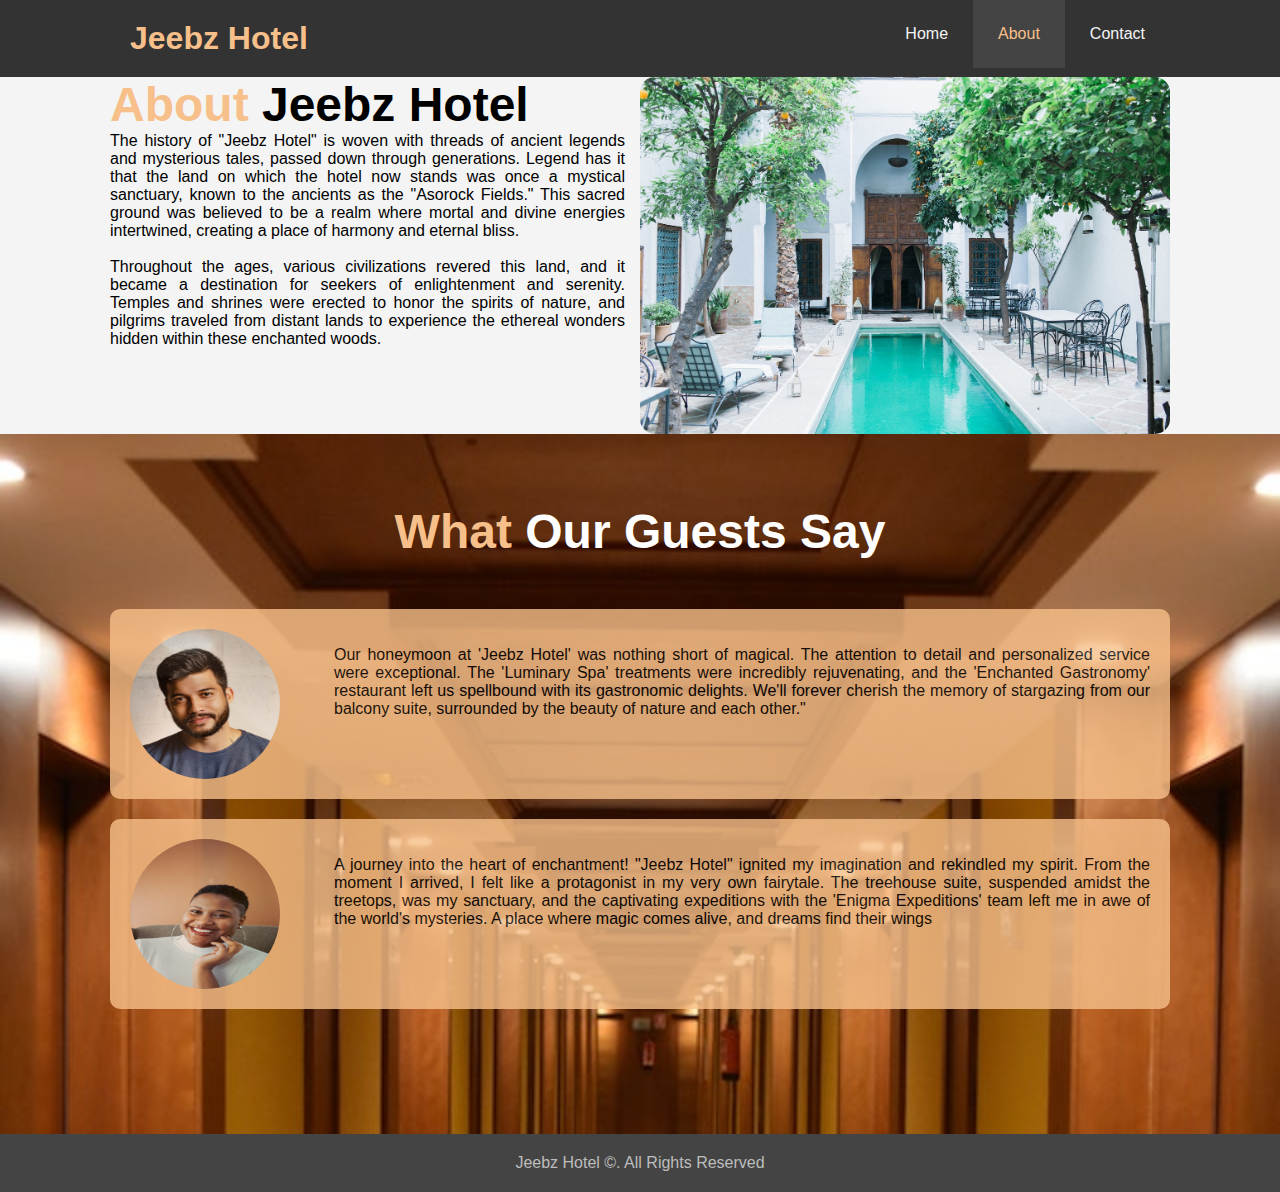
<file: about.html>
<!DOCTYPE html>
<html lang="en">
  <head>
    <meta charset="UTF-8" />
    <meta name="viewport" content="width=device-width, initial-scale=1.0" />
    <meta http-equiv="X-UA-Compatible" content="IE=7" />
    <meta
      name="description"
      content="Hotel BT is the most rated hotel in town with 4.5 star rating"
    />
    <meta
      name="keywords"
      content="Hospitality, Hotel, Inn, Bar, Restaurant, Pool, City, Games"
    />
    <title>About</title>
    <link rel="stylesheet" href="style.css" />
    <link
    rel="stylesheet"
    media="only screen and (max-width: 879px)"
    href="mobile.css"
  />
  </head>
  <body>
    <header>
      <nav>
        <div class="container">
        <h1><a href="#" class="logo">Jeebz Hotel</a></h1>
        <ul>
          <li><a href="index.html">Home</a></li>
          <li><a href="#" class="current">About</a></li>
          <li><a href="contact.html">Contact</a></li>
        </ul>
      </nav>
    </div>
    </header>
    <div class="clr"></div>
    <section id="about">
        <div class="container">
            <div class="info-left">
                <h1><strong>About</strong> Jeebz Hotel</h1>
                <p>The history of "Jeebz Hotel" is woven with threads of ancient legends and mysterious tales, passed down through generations. Legend has it that the land on which the hotel now stands was once a mystical sanctuary, known to the ancients as the "Asorock Fields." This sacred ground was believed to be a realm where mortal and divine energies intertwined, creating a place of harmony and eternal bliss.</p>
                <br>
                <p>Throughout the ages, various civilizations revered this land, and it became a destination for seekers of enlightenment and serenity. Temples and shrines were erected to honor the spirits of nature, and pilgrims traveled from distant lands to experience the ethereal wonders hidden within these enchanted woods.</p>
            </div>
            <div class="info-right">
                <img src="./images/lobby2.jpg" alt="Hotel">
            </div>
        </div>
      </section>
      <section id="testimonials">
        <div class="container">
            <h2><strong>What</strong> Our Guests Say</h2>
            <div class="testimonial">
                <img src="./images/avatar1.jpg" alt="guest picture">
                <p>Our honeymoon at 'Jeebz Hotel' was nothing short of magical. The attention to detail and personalized service were exceptional. The 'Luminary Spa' treatments were incredibly rejuvenating, and the 'Enchanted Gastronomy' restaurant left us spellbound with its gastronomic delights. We'll forever cherish the memory of stargazing from our balcony suite, surrounded by the beauty of nature and each other."</p>
            </div>
            <div class="testimonial">
                <img src="./images/avatar.jpg" alt="guest picture">
                <p>A journey into the heart of enchantment! "Jeebz Hotel" ignited my imagination and rekindled my spirit. From the moment I arrived, I felt like a protagonist in my very own fairytale. The treehouse suite, suspended amidst the treetops, was my sanctuary, and the captivating expeditions with the 'Enigma Expeditions' team left me in awe of the world's mysteries. A place where magic comes alive, and dreams find their wings</p>
            </div>
        </div>
      </section>
    <!-- Main content -->
    <div class="clr"></div>
    <footer>
      <p>Jeebz Hotel &copy;. All Rights Reserved</p>
    </footer>
  </body>
</html>
</file>
<file: mobile.css>
/* Navigation Menu */
body {
  height: 100%;
}
header .container {
  padding: 0;
}
nav h1,
nav ul,
nav ul li {
  float: none;
  width: 100%;
  text-align: center;
}
nav ul li {
  display: block;
}
nav ul li a {
  border-bottom: 1px solid #444;
}
/* Hero Page */
#hero-page {
  height: 100%;
  padding: 4% 2%;
}
.hero-content.container {
  padding-top: 5%;
}
.hero-content h1 {
  font-size: 1.5rem;
  line-height: 1.4;
}
/* History Section */
.history-img {
  display: none;
}
.history-text {
  float: none;
  width: 100%;
}
.history-text p {
  text-align: justify;
  line-height: 1.3;
  word-break: break-all;
}

.box {
  float: none;
  width: 100%;
}
.box p {
  width: 80%;
  padding-left: 5%;
}

/* About Section */
.info-left,
.info-right {
  float: none;
  width: 100%;
}

#about h1 {
  text-align: center;
  line-height: 1.4;
  font-size: 2rem;
}
.info-left {
  padding: 2%;
}

.info-right img {
  max-width: 95%;
  margin: 5% auto;
  margin-bottom: 10%;
}
.info-left p {
  margin-right: 0;
  word-wrap: break-word;
  word-break: keep-all;
}
/* Testimonials */
#testimonials {
  height: 100%;
}
.testimonial {
  width: 100%;
}
#testimonials .container h2 {
  width: 100%;
  padding: 1%;
  font-size: 2rem;
}
.testimonial img,
.testimonial p {
  float: none;
  text-align: center;
  margin: 2% auto;
  text-align: justify;
  word-wrap: break-word;
  word-break: keep-all;
}
.testimonial img {
  display: block;
}
.testimonial p {
  width: 100%;
}
/* Contact Section */
#contact-info .box {
  border-bottom: 1px solid #444;
  text-align: center;
  padding: 40px 10px;
}
#contact h1 {
  font-size: 2rem;
  margin: 4% auto 2%;
  text-align: center;
}
#contact p {
  text-align: center;
  margin: 2% auto;
}
</file>
<file: style.css>
/* Reset Styles */
* {
  margin: 0;
  padding: 0;
  box-sizing: border-box;
}
html,
body {
  font-family: "Segoe UI", Tahoma, Geneva, Verdana, sans-serif;
}

/* Utilities Styles */
strong {
  color: #f7c08a;
  font-weight: 900;
}
.logo {
  color: #f7c08a;
}

.container {
  margin: auto;
  overflow: auto;
  max-width: 1100px;
  padding: 0 20px;
}
.clr {
  clear: both;
}

.btn {
  display: inline-block;
  font-size: 18px;
  color: #fff;
  background: #333;
  padding: 13px 20px;
  border: none;
  cursor: pointer;
}
.btn:hover {
  background: #f7c08a;
  color: #333;
}
.colored {
  background: #f7c08a;
}

/* Header Section Styles*/
header {
  background-color: #333;
  color: #f4f4f4;
  overflow: auto;
}
nav h1 {
  float: left;
  padding: 20px;
}
nav ul {
  list-style: none;
  float: right;
}
nav ul li {
  float: left;
}

nav ul li a {
  display: block;
  text-decoration: none;
  padding: 25px;
  color: #f4f4f4;
}
nav ul li a.current,
header ul li a:hover {
  background-color: #444;
  color: #f7c08a;
}

a {
  text-decoration: none;
}

/*Brand Section Styles*/
#hero-page {
  background: linear-gradient(0deg, #624d4d8b, #624d4d8b),
    url("./images/hero-img.jpg") no-repeat right center;
  background-size: cover;
  width: 100%;
  height: 600px;
  padding: 40px;
  text-align: center;
}
.hero-content {
  color: #ffffff;
  text-align: center;
  padding-top: 10%;
}
.hero-content h1 {
  font-size: 4rem;
  padding: 10px;
}
.hero-content p {
  font-size: 18px;
  line-height: 1.3;
  margin-bottom: 15px;
  text-shadow: 0 0 1px #542020;
}

/* History Section Styles */
#history {
  width: 100%;
}
.history-img {
  width: 50%;
  float: left;
}
.history-img img {
  width: 100%;
  max-height: 400px;
}
.history-text {
  width: 50%;
  min-height: 400px;
  text-align: center;
  padding: 40px;
  float: right;
  background: #333;
  color: #fff;
}
.history-text h2 {
  font-size: 1.7rem;
  padding: 15px;
}
.history-text a {
  background-color: #fff;
  color: #333;
}
.history-text p {
  font-size: 16px;
  line-height: 1.3;
  margin-bottom: 50px;
}
.box {
  width: 33.3%;
  min-height: 300px;
  padding: 100px 60px;
  float: left;
  text-align: center;
}
.box i {
  font-size: 40px;
  display: block;
  margin: 10px auto;
  color: #333;
}

.box p {
  width: 60%;
  margin: 10px auto;
}
/* About Section Styles */
#about {
  background: #f4f4f4;
}
#about h1 {
  font-size: 3rem;
}
.info-left {
  float: left;
  width: 50%;
}
.info-left p {
  text-align: justify;
  margin-right: 15px;
}
.info-right {
  float: right;
  width: 50%;
}
.info-right img {
  display: block;
  margin: auto;
  width: 100%;
  border-radius: 15px;
}

/*Testimonials Section Styles*/
#testimonials {
  height: 700px;
  background: url("./images/lobby1.jpg") no-repeat top/cover;
  padding-top: 40px;
}
#testimonials h2 {
  padding: 30px;
  color: #fff;
  font-size: 3rem;
  text-align: center;
}
.testimonial {
  background: #f7c08a;
  padding: 20px;
  overflow: auto;
  margin: 20px auto;
  border-radius: 10px;
  opacity: 0.8;
}
.testimonial img {
  width: 150px;
  height: 150px;
  border-radius: 50%;
  float: left;
}
.testimonial p {
  float: right;
  width: 80%;
  padding-top: 17px;
  text-align: justify;
}

/*Contact Section Styles*/
#contact {
  margin-bottom: 20px;
}
#contact h1 {
  font-size: 3rem;
}
#contact form label {
  display: block;
  margin-bottom: 5px;
}
#contact input,
#contact textarea {
  width: 100%;
  padding: 10px;
  border: 1px #ddd solid;
}
#contact input:focus,
#contact textarea:focus {
  outline: none;
  border-color: #f7c08a;
}
#contact textarea {
  height: 200px;
  margin-bottom: 10px;
}
#contact-info .box {
  background: #333;
  color: #fff;
}
#contact-info i {
  color: #f7c08a;
}

/*Footer Section Styles*/
footer {
  background: #444;
  padding: 20px;
  text-align: center;
  color: #bdbdbd;
}
</file>
